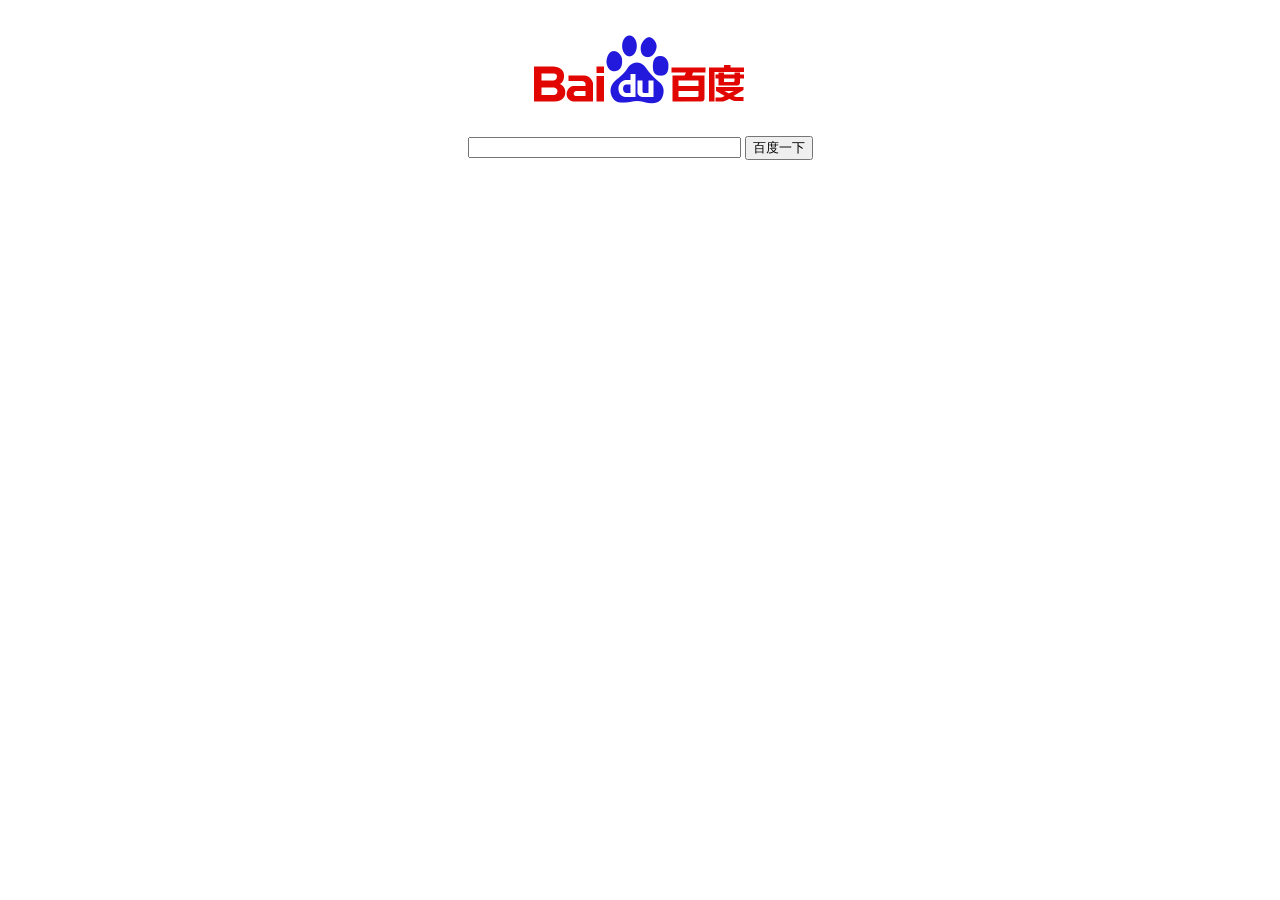
<file: webapps/myweb/index.html>
<!DOCTYPE html>
<html>
<head>
    <meta charset="utf-8">
    <title>我的首页</title>
</head>
<body>
<center>
    <!--
        页面中经常会加载其他的资源,而加载的资源要指定对应的路径
        这里的路径可以使用相对路径"./",而这里的当前目录是被浏览器理解的,认为是当前页面所在的目录
        比如,我们请求当前页面输入的路径:http://localhost:8088/myweb/index.html
        那么浏览器认为当前目录是:http://localhost:8088/myweb/
        因此下面图片指定的"./logo.png"实际路径为:http://localhost:8088/myweb/logo.png
     -->
    <img src="./logo.png" /><br>
    <input type="text" size="32" />
    <input type="button" value="百度一下" />
</center>
</body>
</html>
</file>
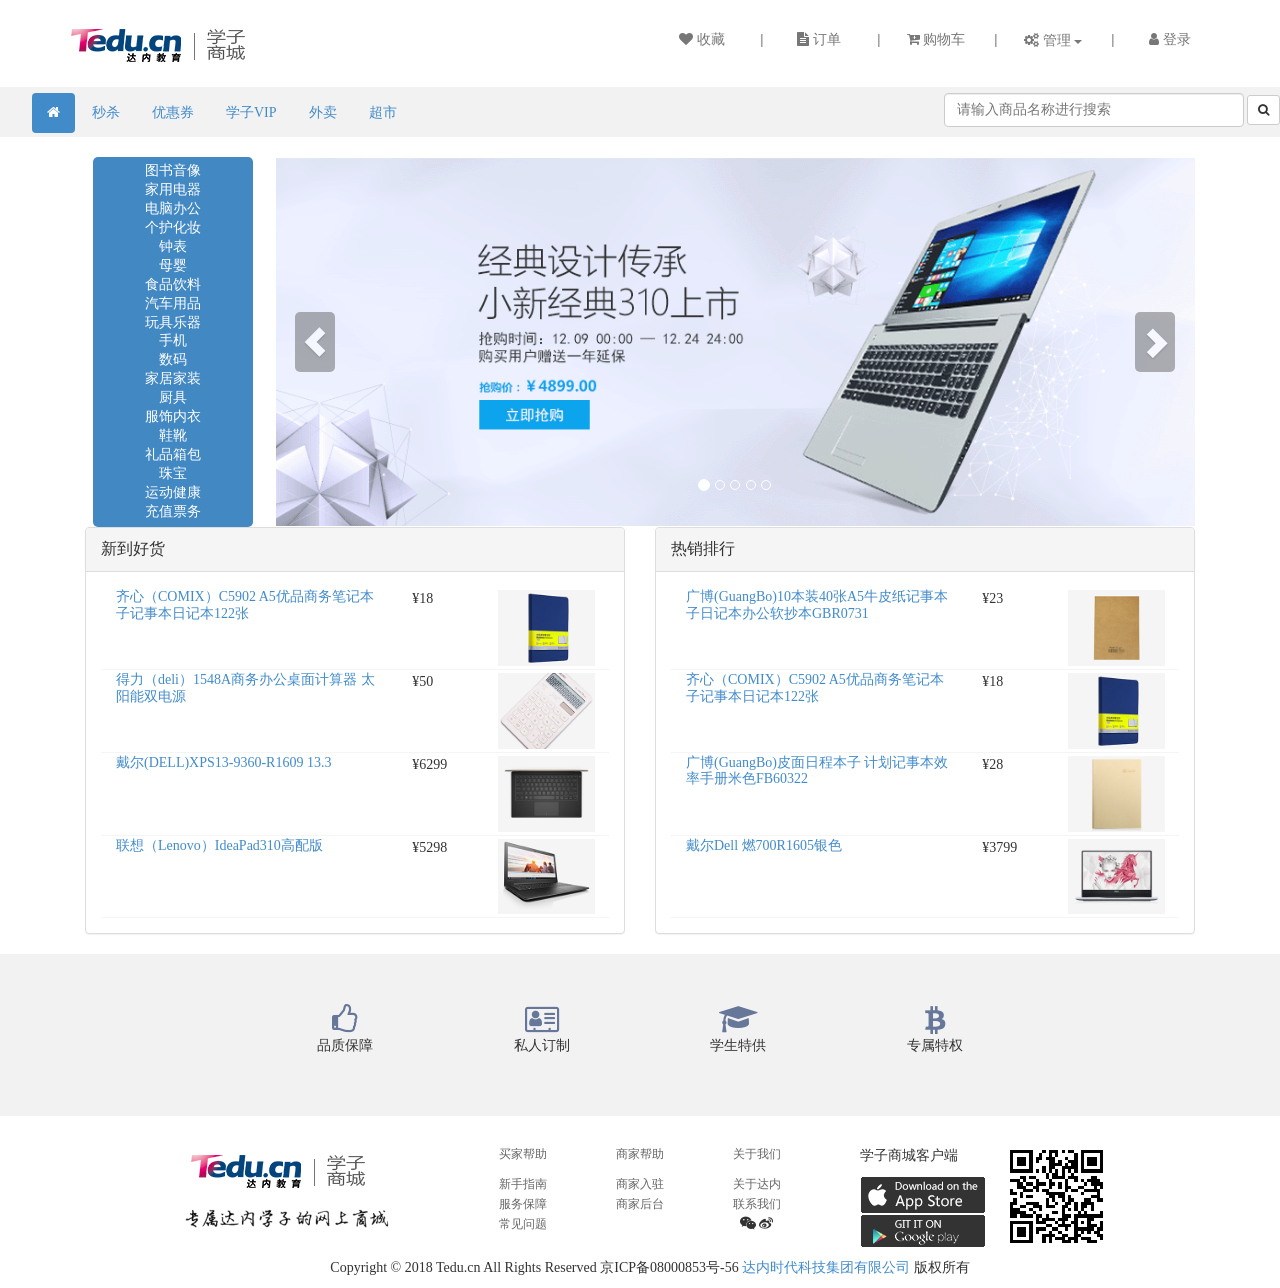
<file: webapps/cecilia/web/index.html>
<!DOCTYPE html>
<html>

	<head>
		<meta charset="UTF-8">
		<!--edge浏览器H5兼容设置-->
		<meta http-equiv="X-UA-Compatible" content="IE=edge">
		<!--360浏览器H5兼容设置-->
		<meta name="renderer" content="webkit" />
		<title>学子商城</title>
		<meta name="viewport" content="width=device-width, initial-scale=1">
		<!--导入核心文件-->
		<script src="../bootstrap3/js/holder.js"></script>
		<link href="../bootstrap3/css/bootstrap.css" rel="stylesheet" type="text/css">
		<script src="../bootstrap3/jquery-1.8.3.min.js"></script>
		<script src="../bootstrap3/js/bootstrap.js"></script>
		<!-- 字体图标 -->
		<link rel="stylesheet" href="../bootstrap3/font-awesome-4.7.0/css/font-awesome.css" />
		<link rel="stylesheet" type="text/css" href="../css/layout.css" />
		<link rel="stylesheet" type="text/css" href="../css/webindex.css" />
		<link rel="stylesheet" type="text/css" href="../css/footer.css" />
		<link rel="stylesheet" type="text/css" href="../css/top.css" />
		<script src="../js/menu.js" type="text/javascript" charset="utf-8"></script>
	</head>

	<body>
		<!--头部-->
		<header class="header">
			<!--学子商城logo-->
			<div class="row">
				<div class="col-md-3">
					<a href="index.html">
						<img src="../images/index/stumalllogo.png" />
					</a>
				</div>
				<!--快捷选项-->
				<div class="col-md-9 top-item">
					<ul class="list-inline pull-right">
						<li><a href="favorites.html"><span class="fa fa-heart"></span>&nbsp;收藏</a></li>
						<li class="li-split">|</li>
						<li><a href="orders.html"><span class="fa fa-file-text"></span>&nbsp;订单</a></li>
						<li class="li-split">|</li>
						<li><a href="cart.html"><span class="fa fa-cart-plus"></span>&nbsp;购物车</a></li>
						<li class="li-split">|</li>
						<li>
							<!--下列列表按钮 ：管理-->
							<div class="btn-group">
								<button type="button" class="btn btn-link dropdown-toggle" data-toggle="dropdown">
									<span id="top-dropdown-btn"><span class="fa fa-gears"></span>&nbsp;管理 <span class="caret"></span></span>
								</button>
								<ul class="dropdown-menu top-dropdown-ul" role="menu">
									<li><a href="password.html">修改密码</a></li>
									<li><a href="userdata.html">个人资料</a></li>
									<li><a href="upload.html">上传头像</a></li>
									<li><a href="address.html">收货管理	</a></li>
								</ul>
							</div>
						</li>
						<li class="li-split">|</li>
						<li><a href="login.html"><span class="fa fa-user"></span>&nbsp;登录</a></li>
					</ul>
				</div>
			</div>
		</header>
		<!--导航 -->
		<!--分割导航和顶部-->
		<div class="row top-nav">
			<div class="col-md-6">
				<ul class="nav nav-pills">
					<li>
						<a href="#"></a>
					</li>
					<li class="active"><a href="index.html"><span class="fa fa-home"></span></a></li>
					<li><a href="#">秒杀</a></li>
					<li><a href="#">优惠券</a></li>
					<li><a href="#">学子VIP</a></li>
					<li><a href="#">外卖</a></li>
					<li><a href="#">超市</a></li>
				</ul>
			</div>
			<div class="col-md-6">
				<form action="search.html" class="form-inline pull-right" role="form">
					<div class="form-group">
						<input type="text" class="form-control" id="search" name="search" placeholder="请输入商品名称进行搜索">
					</div>
					<button type="submit" class="btn btn-default btn-sm"><span class="fa fa-search"></span></button>
				</form>
			</div>
		</div>
		<!--头部结束-->
		<!--导航结束-->
		<div class="container">
			<div class="col-md-2" id="indexMenu">
				<ul class="index-menu">
				</ul>
				<div id="showIndex">
					<ul class="second-menu">
						<li class="second-menu-li">####</li>
					</ul>
				</div>
				<div id="showSecond">
					<ul class="third-menu">
					</ul>
				</div>
			</div>
			<div class="col-md-10">
				<div id="myCarousel" class="carousel slide">
					<!-- 轮播（Carousel）指标 -->
					<ol class="carousel-indicators">
						<li data-target="#myCarousel" data-slide-to="0" class="active"></li>
						<li data-target="#myCarousel" data-slide-to="1"></li>
						<li data-target="#myCarousel" data-slide-to="2"></li>
						<li data-target="#myCarousel" data-slide-to="3"></li>
						<li data-target="#myCarousel" data-slide-to="4"></li>
					</ol>
					<!-- 轮播（Carousel）项目 -->
					<div class="carousel-inner" align="center">
						<div class="item active">
							<img src="../images/index/index_banner1.png">
						</div>
						<div class="item">
							<img src="../images/index/index_banner2.png">
						</div>
						<div class="item">
							<img src="../images/index/index_banner3.png">
						</div>
						<div class="item">
							<img src="../images/index/index_banner4.png">
						</div>
						<div class="item">
							<img src="../images/index/index_banner5.png">
						</div>
					</div>
					<!-- 轮播（Carousel）导航 -->
					<a class="left carousel-control" href="#myCarousel" role="button" data-slide="prev">
						<span class="glyphicon glyphicon-chevron-left" aria-hidden="true"></span>
						<span class="sr-only">Previous</span>
					</a>
					<a class="right carousel-control" href="#myCarousel" role="button" data-slide="next">
						<span class="glyphicon glyphicon-chevron-right" aria-hidden="true"></span>
						<span class="sr-only">Next</span>
					</a>
				</div>
			</div>
			<!--推荐栏目-->
			<div class="col-md-6">
				<div class="panel panel-default">
					<div class="panel-heading">
						<p class="panel-title">新到好货</p>
					</div>
					<div class="panel-body panel-item">
						<div class="col-md-12">
							<div class="col-md-7 text-row-2"><a href="product.html">齐心（COMIX）C5902 A5优品商务笔记本子记事本日记本122张</a></div>
							<div class="col-md-2">¥18</div>
							<div class="col-md-3"><img src="../images/portal/02COMIXC5902A5122blue/collect.png" class="img-responsive" /></div>
						</div>
						<div class="col-md-12">
							<div class="col-md-7  text-row-2"><a href="product.html">得力（deli）1548A商务办公桌面计算器 太阳能双电源</a></div>
							<div class="col-md-2">¥50</div>
							<div class="col-md-3"><img src="../images/portal/002calculator1548A/collect.png" class="img-responsive" /></div>
						</div>
						<div class="col-md-12">
							<div class="col-md-7 text-row-2"><a href="product.html">戴尔(DELL)XPS13-9360-R1609 13.3</a></div>
							<div class="col-md-2">¥6299</div>
							<div class="col-md-3"><img src="../images/portal/12(DELL)XPS13gold/collect.png" class="img-responsive" /></div>
						</div>
						<div class="col-md-12">
							<div class="col-md-7 text-row-2"><a href="product.html">联想（Lenovo）IdeaPad310高配版</a></div>
							<div class="col-md-2">¥5298</div>
							<div class="col-md-3"><img src="../images/portal/13LenovoIdeaPad310_black/collect.png" class="img-responsive" /></div>
						</div>
					</div>
				</div>
			</div>
			<div class="col-md-6">
				<div class="panel panel-default">
					<div class="panel-heading">
						<p class="panel-title">热销排行</p>
					</div>
					<div class="panel-body panel-item">
						<div class="col-md-12">
							<div class="col-md-7 text-row-2"><a href="product.html">广博(GuangBo)10本装40张A5牛皮纸记事本子日记本办公软抄本GBR0731</a></div>
							<div class="col-md-2">¥23</div>
							<div class="col-md-3"><img src="../images/portal/00GuangBo1040A5GBR0731/collect.png" class="img-responsive" /></div>
						</div>
						<div class="col-md-12">
							<div class="col-md-7 text-row-2"><a href="product.html">齐心（COMIX）C5902 A5优品商务笔记本子记事本日记本122张</a></div>
							<div class="col-md-2">¥18</div>
							<div class="col-md-3"><img src="../images/portal/02COMIXC5902A5122blue/collect.png" class="img-responsive" /></div>
						</div>
						<div class="col-md-12">
							<div class="col-md-7 text-row-2"><a href="product.html">广博(GuangBo)皮面日程本子 计划记事本效率手册米色FB60322</a></div>
							<div class="col-md-2">¥28</div>
							<div class="col-md-3"><img src="../images/portal/001GuangBo)FB60322/collect.png" class="img-responsive" /></div>
						</div>
						<div class="col-md-12">
							<div class="col-md-7 text-row-2"><a href="product.html">戴尔Dell 燃700R1605银色</a></div>
							<div class="col-md-2">¥3799</div>
							<div class="col-md-3"><img src="../images/portal/11DELLran7000R1605Ssilvery/collect.png" class="img-responsive" /></div>
						</div>
					</div>
				</div>
			</div>
		</div>
		<!--页脚开始-->
		<footer class="footer">
			<!-- 品质保障，私人定制等-->
			<div class="text-center rights container">
				<div class="col-md-offset-2 col-md-2">
					<span class="fa fa-thumbs-o-up"></span>
					<p>品质保障</p>
				</div>
				<div class="col-md-2">
					<span class="fa fa-address-card-o"></span>
					<p>私人订制</p>
				</div>
				<div class="col-md-2">
					<span class="fa fa-graduation-cap"></span>
					<p>学生特供</p>
				</div>
				<div class="col-md-2">
					<span class="fa fa-bitcoin"></span>
					<p>专属特权</p>
				</div>
			</div>
			<!--联系我们、下载客户端等-->
			<div class="container beforeBottom">
				<div class="col-md-offset-1 col-md-3">
					<div><img src="../images/index/stumalllogo.png" alt="" class="footLogo" /></div>
					<div><img src="../images/index/footerFont.png" alt="" /></div>
				</div>
				<div class="col-md-4 callus text-center">
					<div class="col-md-4">
						<ul>
							<li>
								<a href="#">
									<p>买家帮助</p>
								</a>
							</li>
							<li><a href="#">新手指南</a></li>
							<li><a href="#">服务保障</a></li>
							<li><a href="#">常见问题</a></li>
						</ul>
					</div>
					<div class="col-md-4">
						<ul>
							<li>
								<a href="#">
									<p>商家帮助</p>
								</a>
							</li>
							<li><a href="#">商家入驻</a></li>
							<li><a href="#">商家后台</a></li>
						</ul>
					</div>
					<div class="col-md-4">
						<ul>
							<li>
								<a href="#">
									<p>关于我们</p>
								</a>
							</li>
							<li><a href="#">关于达内</a></li>
							<li><a href="#">联系我们</a></li>
							<li>
								<span class="fa fa-wechat"></span>
								<span class="fa fa-weibo"></span>
							</li>
						</ul>
					</div>
				</div>
				<div class="col-md-4">
					<div class="col-md-5">
						<p>学子商城客户端</p>
						<img src="../images/index/ios.png" class="lf">
						<img src="../images/index/android.png" alt="" class="lf" />
					</div>
					<div class="col-md-6">
						<img src="../images/index/erweima.png">
					</div>
				</div>
			</div>
			<!-- 页面底部-备案号 #footer -->
			<div class="col-md-12 text-center bottom">
				Copyright © 2018 Tedu.cn All Rights Reserved 京ICP备08000853号-56 <a target="_blank" href="http://www.tedu.cn/">达内时代科技集团有限公司</a> 版权所有
			</div>

		</footer>
		<!--页脚结束-->
	</body>

</html>
</file>
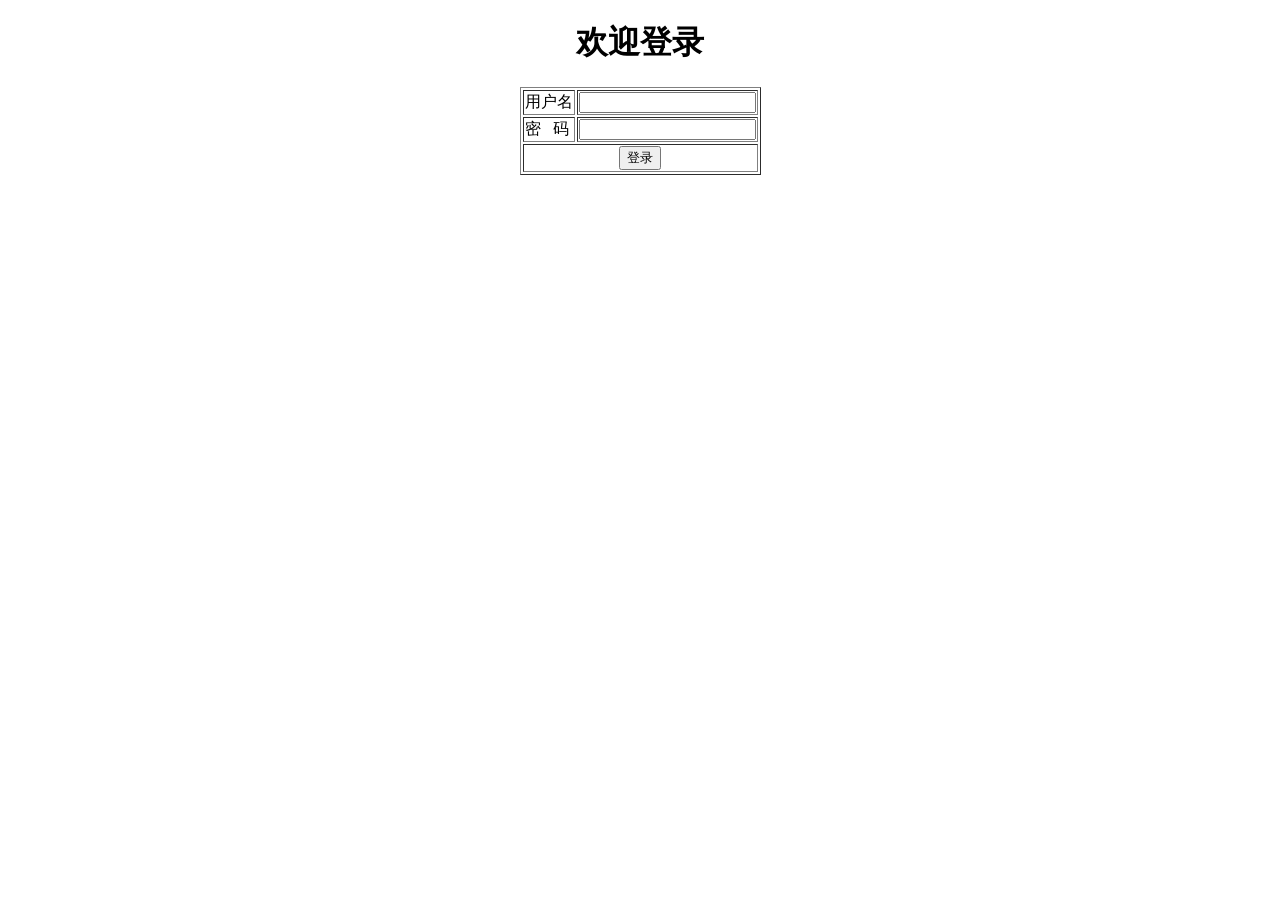
<file: webapps/myweb/login.html>
<!DOCTYPE html>
<html lang="en">
<head>
    <meta charset="UTF-8">
    <title>登录</title>
</head>
<body>
    <center>
        <h1>欢迎登录</h1>
        <form method="get" action="./login">
            <table border="1">
                <tr>
                    <td>用户名</td>
                    <td><input name="username" type="text"></td>
                </tr>
                <tr>
                    <td>密&nbsp;&nbsp;&nbsp;码</td>
                    <td><input name="password" type="password"></td>
                </tr>
                <tr>
                    <td align="center" colspan="2"><input type="submit" value="登录"></td>
                </tr>
            </table>
        </form>
    </center>
</body>
</html>
</file>
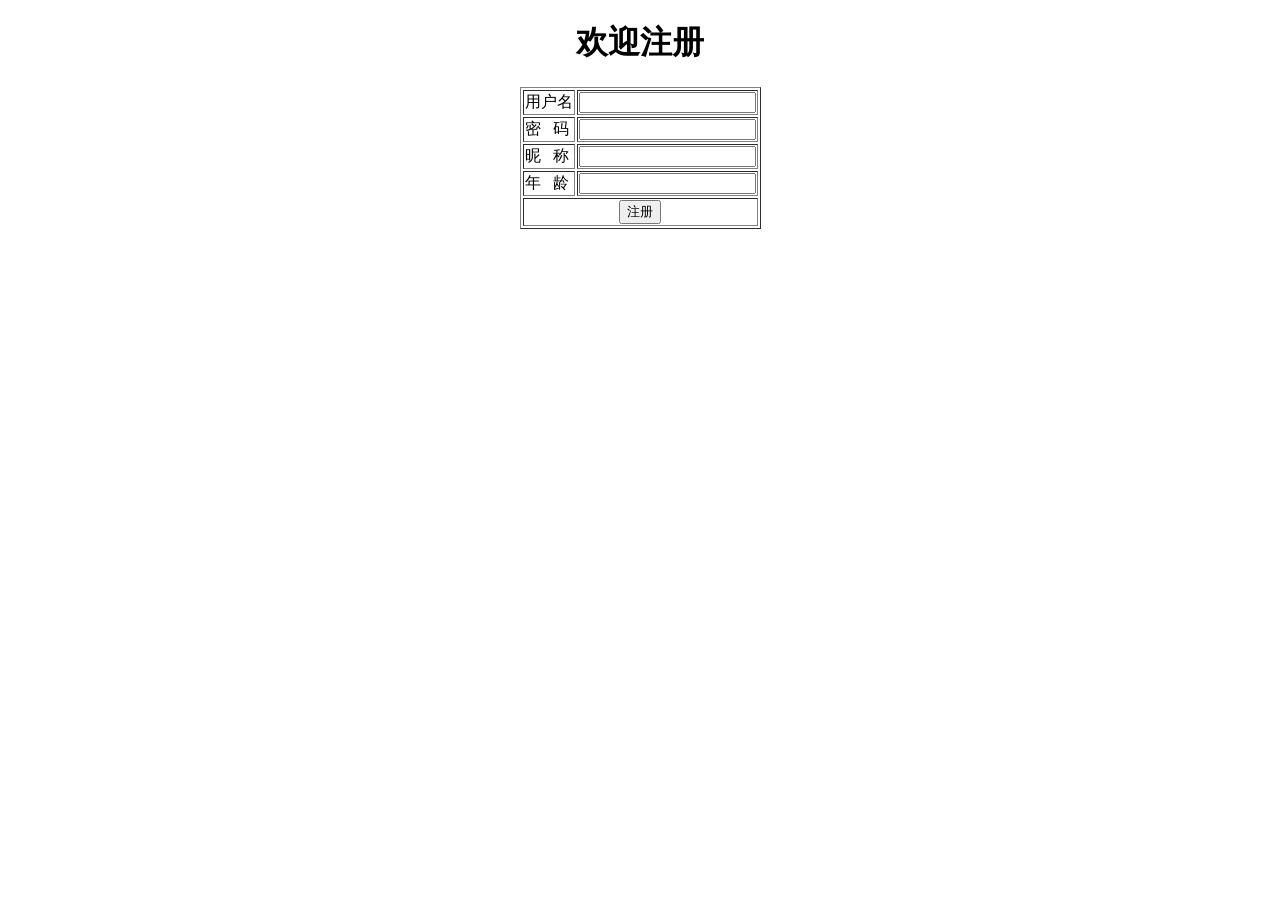
<file: webapps/myweb/reg.html>
<!DOCTYPE html>
<html lang="en">
<head>
    <meta charset="UTF-8">
    <title>用户注册</title>
</head>
<body>
<center>
    <h1>欢迎注册</h1>
    <!--
        form标签:称为表单,用来讲用户在页面上输入的信息提交给服务端,注:只有被form标签包含的输入框与输入的内容才会被提交
        for标签有两个属性:
            action:用户指定表单提交的路径,这个路径需要服务端配合,根据请求完成后续业务处理
            method:用于指定表单提交的方式,常用的有两种:GET、POST,默认是GET请求
    -->
    <form method="get" action="./reg">
        <table border="1">
            <tr>
                <td>用户名</td>
                <td><input name="username" type="text"></td>
            </tr>
            <tr>
                <td>密&nbsp;&nbsp;&nbsp;码</td>
                <td><input name="password" type="password"></td>
            </tr>
            <tr>
                <td>昵&nbsp;&nbsp;&nbsp;称</td>
                <td><input name="nick" type="text"></td>
            </tr>
            <tr>
                <td>年&nbsp;&nbsp;&nbsp;龄</td>
                <td><input name="age" type="text"></td>
            </tr>
            <tr>
                <td align="center" colspan="2"><input type="submit" value="注册"></td>
            </tr>
        </table>
    </form>
</center>
</body>
</html>
</file>
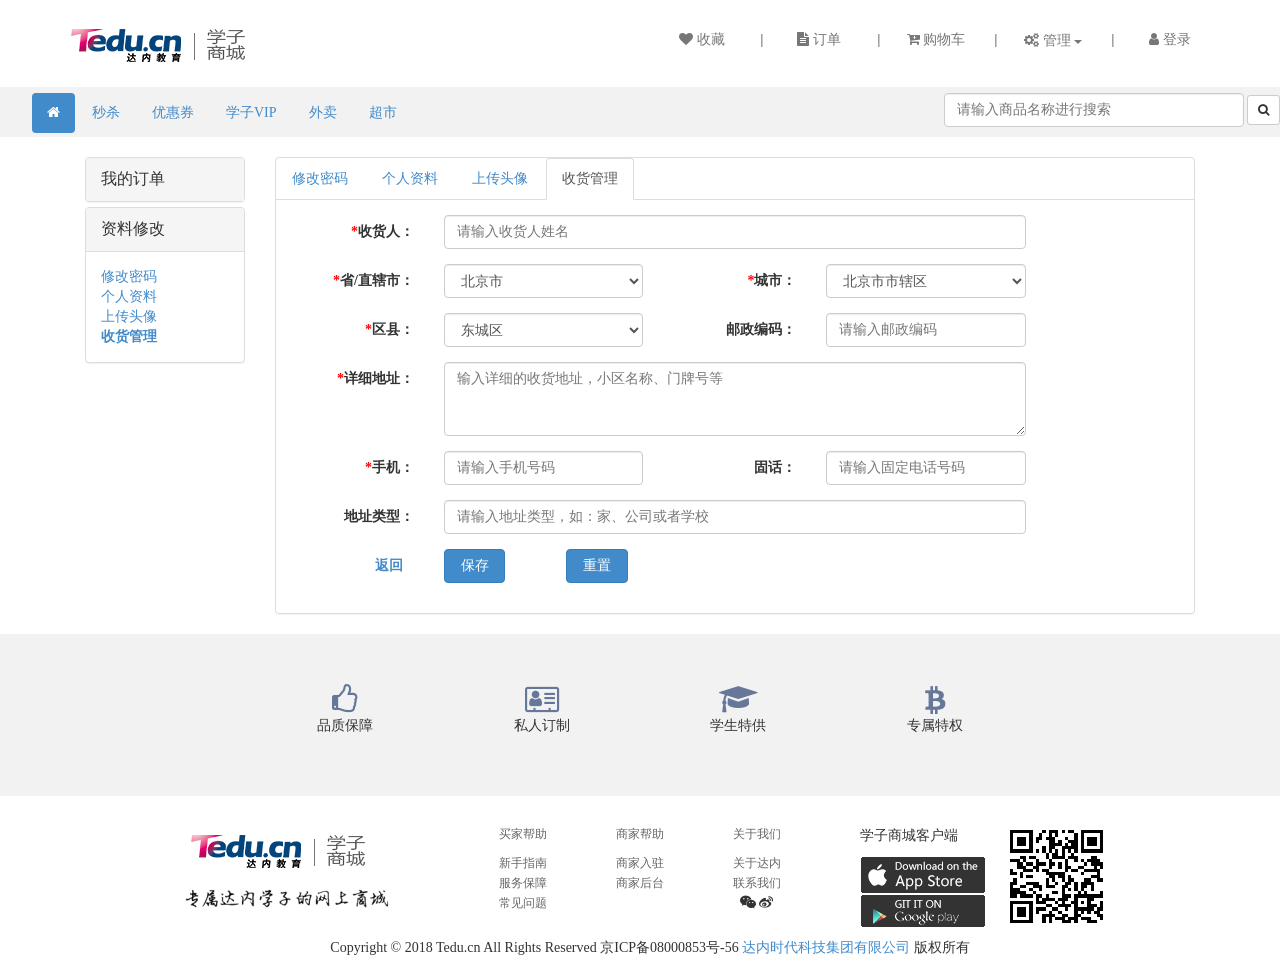
<file: webapps/cecilia/web/addAddress.html>
<!DOCTYPE html>
<html>

	<head>
		<meta charset="UTF-8">
		<!--edge浏览器H5兼容设置-->
		<meta http-equiv="X-UA-Compatible" content="IE=edge">
		<!--360浏览器H5兼容设置-->
		<meta name="renderer" content="webkit" />
		<title>学子商城</title>
		<meta name="viewport" content="width=device-width, initial-scale=1">
		<!--导入核心文件-->
		<script src="../bootstrap3/js/holder.js"></script>
		<link href="../bootstrap3/css/bootstrap.css" rel="stylesheet" type="text/css">
		<script src="../bootstrap3/jquery-1.9.1.min.js"></script>
		<script src="../bootstrap3/js/bootstrap.js"></script>
		<!-- 字体图标 -->
		<link rel="stylesheet" href="../bootstrap3/font-awesome-4.7.0/css/font-awesome.css" />
		<link rel="stylesheet" type="text/css" href="../css/layout.css" />
		<link rel="stylesheet" type="text/css" href="../css/top.css" />
		<link rel="stylesheet" type="text/css" href="../css/footer.css" />
		<script type="text/javascript" src="../js/distpicker.data.js"></script>
		<script type="text/javascript" src="../js/distpicker.js"></script>
		</script>
	</head>

	<body>
		<!--头部-->
		<header class="header">
			<!--学子商城logo-->
			<div class="row">
				<div class="col-md-3">
					<a href="index.html">
						<img src="../images/index/stumalllogo.png" />
					</a>
				</div>
				<!--快捷选项-->
				<div class="col-md-9 top-item">
					<ul class="list-inline pull-right">
						<li><a href="favorites.html"><span class="fa fa-heart"></span>&nbsp;收藏</a></li>
						<li class="li-split">|</li>
						<li><a href="orders.html"><span class="fa fa-file-text"></span>&nbsp;订单</a></li>
						<li class="li-split">|</li>
						<li><a href="cart.html"><span class="fa fa-cart-plus"></span>&nbsp;购物车</a></li>
						<li class="li-split">|</li>
						<li>
							<!--下列列表按钮 ：管理-->
							<div class="btn-group">
								<button type="button" class="btn btn-link dropdown-toggle" data-toggle="dropdown">
									<span id="top-dropdown-btn"><span class="fa fa-gears"></span>&nbsp;管理 <span class="caret"></span></span>
								</button>
								<ul class="dropdown-menu top-dropdown-ul" role="menu">
									<li><a href="password.html">修改密码</a></li>
									<li><a href="userdata.html">个人资料</a></li>
									<li><a href="upload.html">上传头像</a></li>
									<li><a href="address.html">收货管理	</a></li>
								</ul>
							</div>
						</li>
						<li class="li-split">|</li>
						<li><a href="login.html"><span class="fa fa-user"></span>&nbsp;登录</a></li>
					</ul>
				</div>
			</div>
		</header>
		<!--导航 -->
		<!--分割导航和顶部-->
		<div class="row top-nav">
			<div class="col-md-6">
				<ul class="nav nav-pills">
					<li>
						<a href="#"></a>
					</li>
					<li class="active"><a href="index.html"><span class="fa fa-home"></span></a></li>
					<li><a href="#">秒杀</a></li>
					<li><a href="#">优惠券</a></li>
					<li><a href="#">学子VIP</a></li>
					<li><a href="#">外卖</a></li>
					<li><a href="#">超市</a></li>
				</ul>
			</div>
			<div class="col-md-6">
				<form action="search.html" class="form-inline pull-right" role="form">
					<div class="form-group">
						<input type="text" class="form-control" id="search" name="search" placeholder="请输入商品名称进行搜索">
					</div>
					<button type="submit" class="btn btn-default btn-sm"><span class="fa fa-search"></span></button>
				</form>
			</div>
		</div>
		<!--头部结束-->
		<!--导航结束-->
		<div class="container">
			<div class="col-md-2">
				<!--左侧导航开始-->
				<div class="panel-group" id="accordion">
					<div class="panel panel-default">
						<div class="panel-heading">
							<!--主选项：我的订单-->
							<p class="panel-title">
								<a data-toggle="collapse" data-parent="#accordion" href="#collapseOne">我的订单</a>
							</p>
						</div>
						<div id="collapseOne" class="panel-collapse collapse">
							<div class="panel-body">
								<div><a href="orders.html">全部订单</a></div>
								<div><a href="orders.html">待付款</a></div>
								<div><a href="orders.html">待收货</a></div>
								<div><a href="orders.html">待评价</a></div>
								<div><a href="orders.html">退货退款</a></div>
							</div>
						</div>
					</div>
					<div class="panel panel-default">
						<div class="panel-heading">
							<!--主选项：资料修改-->
							<p class="panel-title">
								<a data-toggle="collapse" data-parent="#accordion" href="#collapseTwo">资料修改</a>
							</p>
						</div>
						<div id="collapseTwo" class="panel-collapse collapse in">
							<div class="panel-body">
								<div><a href="password.html">修改密码</a></div>
								<div><a href="userdata.html">个人资料</a></div>
								<div><a href="upload.html">上传头像</a></div>
								<div><a href="address.html"><b>收货管理</b></a></div>
							</div>
						</div>
					</div>
				</div>
				<!--左侧导航结束-->
			</div>
			<div class="col-md-10">
				<div class="panel panel-default">
					<ul class="nav nav-tabs">
						<li><a href="password.html">修改密码</a></li>
						<li><a href="userdata.html">个人资料</a></li>
						<li><a href="upload.html">上传头像</a></li>
						<li class="active"><a href="#">收货管理</a></li>
					</ul>
					<div class="panel-body">
						<!--新增收货地址表单开始-->
						<form class="form-horizontal" role="form">
							<div class="form-group">
								<label class="col-md-2 control-label"><span class="txtred">*</span>收货人：</label>
								<div class="col-md-8">
									<input type="text" class="form-control" placeholder="请输入收货人姓名">
								</div>
							</div>
							<div class="address_content" data-toggle="distpicker">
								<div class="form-group">
									<label class="col-md-2 control-label"><span class="txtred">*</span>省/直辖市：</label>
									<div class="col-md-3">
										<select class="form-control" data-province="---- 选择省 ----" id="receiverState"></select>
									</div>
									<label class="col-md-2 control-label"><span class="txtred">*</span>城市：</label>
									<div class="col-md-3">
										<select class="form-control" data-city="---- 选择市 ----" id="receiverCity"></select>
									</div>
								</div>
								<div class="form-group ">
									<label class="col-md-2 control-label"><span class="txtred">*</span>区县：</label>
									<div class="col-md-3">
										<select class="form-control" data-district="---- 选择区 ----" id="receiverDistrict"></select>
									</div>
									<label class="col-md-2 control-label">邮政编码：</label>
									<div class="col-md-3">
										<input type="text" class="form-control" placeholder="请输入邮政编码">
									</div>
								</div>
							</div>
							<div class="form-group">
								<label class="col-md-2 control-label"><span class="txtred">*</span>详细地址：</label>
								<div class="col-md-8">
									<textarea class="form-control" rows="3" placeholder="输入详细的收货地址，小区名称、门牌号等"></textarea>
								</div>
							</div>
							<div class="form-group">
								<label class="col-md-2 control-label"><span class="txtred">*</span>手机：</label>
								<div class="col-md-3">
									<input type="text" class="form-control" placeholder="请输入手机号码">
								</div>
								<label class="col-md-2 control-label">固话：</label>
								<div class="col-md-3">
									<input type="text" class="form-control" placeholder="请输入固定电话号码">
								</div>
							</div>
							<div class="form-group">
								<label class="col-md-2 control-label">地址类型：</label>
								<div class="col-md-8">
									<input type="text" class="form-control" placeholder="请输入地址类型，如：家、公司或者学校">
								</div>
							</div>
							<div class="form-group">
								<label class="col-md-2 control-label"><a href="address.html">返回</a>&nbsp;&nbsp;&nbsp;</label>
								<div class="col-sm-10">
									<input type="button" class="col-md-1 btn btn-primary" value="保存" />
									<input type="reset" class="col-md-offset-1 col-md-1 btn btn-primary" value="重置" />
								</div>
							</div>
						</form>
					</div>
				</div>
			</div>
		</div>
		<!--页脚开始-->
		<div class="clearfix"></div>
		<footer class="footer">
			<!-- 品质保障，私人定制等-->
			<div class="text-center rights container">
				<div class="col-md-offset-2 col-md-2">
					<span class="fa fa-thumbs-o-up"></span>
					<p>品质保障</p>
				</div>
				<div class="col-md-2">
					<span class="fa fa-address-card-o"></span>
					<p>私人订制</p>
				</div>
				<div class="col-md-2">
					<span class="fa fa-graduation-cap"></span>
					<p>学生特供</p>
				</div>
				<div class="col-md-2">
					<span class="fa fa-bitcoin"></span>
					<p>专属特权</p>
				</div>
			</div>
			<!--联系我们、下载客户端等-->
			<div class="container beforeBottom">
				<div class="col-md-offset-1 col-md-3">
					<div><img src="../images/index/stumalllogo.png" alt="" class="footLogo" /></div>
					<div><img src="../images/index/footerFont.png" alt="" /></div>
				</div>
				<div class="col-md-4 callus text-center">
					<div class="col-md-4">
						<ul>
							<li>
								<a href="#">
									<p>买家帮助</p>
								</a>
							</li>
							<li><a href="#">新手指南</a></li>
							<li><a href="#">服务保障</a></li>
							<li><a href="#">常见问题</a></li>
						</ul>
					</div>
					<div class="col-md-4">
						<ul>
							<li>
								<a href="#">
									<p>商家帮助</p>
								</a>
							</li>
							<li><a href="#">商家入驻</a></li>
							<li><a href="#">商家后台</a></li>
						</ul>
					</div>
					<div class="col-md-4">
						<ul>
							<li>
								<a href="#">
									<p>关于我们</p>
								</a>
							</li>
							<li><a href="#">关于达内</a></li>
							<li><a href="#">联系我们</a></li>
							<li>
								<span class="fa fa-wechat"></span>
								<span class="fa fa-weibo"></span>
							</li>
						</ul>
					</div>
				</div>
				<div class="col-md-4">
					<div class="col-md-5">
						<p>学子商城客户端</p>
						<img src="../images/index/ios.png" class="lf">
						<img src="../images/index/android.png" alt="" class="lf" />
					</div>
					<div class="col-md-6">
						<img src="../images/index/erweima.png">
					</div>
				</div>
			</div>
			<!-- 页面底部-备案号 #footer -->
			<div class="col-md-12 text-center bottom">
				Copyright © 2018 Tedu.cn All Rights Reserved 京ICP备08000853号-56 <a target="_blank" href="http://www.tedu.cn/">达内时代科技集团有限公司</a> 版权所有
			</div>
		</footer>
		<!--页脚结束-->
	</body>

</html>
</file>
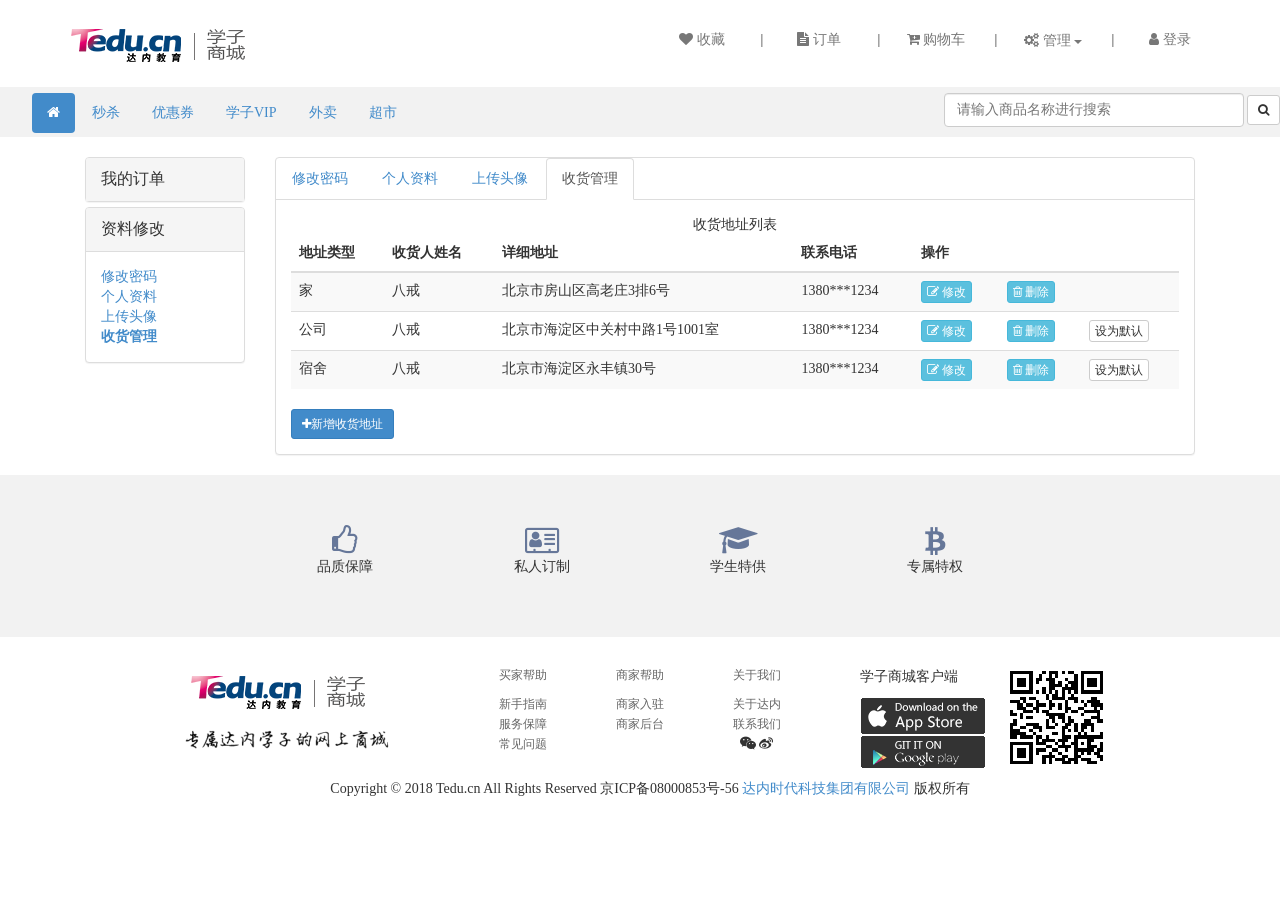
<file: webapps/cecilia/web/address.html>
<!DOCTYPE html>
<html>

	<head>
		<meta charset="UTF-8">
		<!--edge浏览器H5兼容设置-->
		<meta http-equiv="X-UA-Compatible" content="IE=edge">
		<!--360浏览器H5兼容设置-->
		<meta name="renderer" content="webkit" />
		<title>学子商城</title>
		<meta name="viewport" content="width=device-width, initial-scale=1">
		<!--导入核心文件-->
		<script src="../bootstrap3/js/holder.js"></script>
		<link href="../bootstrap3/css/bootstrap.css" rel="stylesheet" type="text/css">
		<script src="../bootstrap3/jquery-1.9.1.min.js"></script>
		<script src="../bootstrap3/js/bootstrap.js"></script>
		<!-- 字体图标 -->
		<link rel="stylesheet" href="../bootstrap3/font-awesome-4.7.0/css/font-awesome.css" />
		<link rel="stylesheet" type="text/css" href="../css/layout.css" />
		<link rel="stylesheet" type="text/css" href="../css/top.css" />
		<link rel="stylesheet" type="text/css" href="../css/footer.css" />
		<script src="../js/adddel.js" type="text/javascript" charset="utf-8"></script>
	</head>

	<body>
		<!--头部-->
		<header class="header">
			<!--学子商城logo-->
			<div class="row">
				<div class="col-md-3">
					<a href="index.html">
						<img src="../images/index/stumalllogo.png" />
					</a>
				</div>
				<!--快捷选项-->
				<div class="col-md-9 top-item">
					<ul class="list-inline pull-right">
						<li><a href="favorites.html"><span class="fa fa-heart"></span>&nbsp;收藏</a></li>
						<li class="li-split">|</li>
						<li><a href="orders.html"><span class="fa fa-file-text"></span>&nbsp;订单</a></li>
						<li class="li-split">|</li>
						<li><a href="cart.html"><span class="fa fa-cart-plus"></span>&nbsp;购物车</a></li>
						<li class="li-split">|</li>
						<li>
							<!--下列列表按钮 ：管理-->
							<div class="btn-group">
								<button type="button" class="btn btn-link dropdown-toggle" data-toggle="dropdown">
									<span id="top-dropdown-btn"><span class="fa fa-gears"></span>&nbsp;管理 <span class="caret"></span></span>
								</button>
								<ul class="dropdown-menu top-dropdown-ul" role="menu">
									<li><a href="password.html">修改密码</a></li>
									<li><a href="userdata.html">个人资料</a></li>
									<li><a href="upload.html">上传头像</a></li>
									<li><a href="address.html">收货管理	</a></li>
								</ul>
							</div>
						</li>
						<li class="li-split">|</li>
						<li><a href="login.html"><span class="fa fa-user"></span>&nbsp;登录</a></li>
					</ul>
				</div>
			</div>
		</header>
		<!--导航 -->
		<!--分割导航和顶部-->
		<div class="row top-nav">
			<div class="col-md-6">
				<ul class="nav nav-pills">
					<li>
						<a href="#"></a>
					</li>
					<li class="active"><a href="index.html"><span class="fa fa-home"></span></a></li>
					<li><a href="#">秒杀</a></li>
					<li><a href="#">优惠券</a></li>
					<li><a href="#">学子VIP</a></li>
					<li><a href="#">外卖</a></li>
					<li><a href="#">超市</a></li>
				</ul>
			</div>
			<div class="col-md-6">
				<form action="search.html" class="form-inline pull-right" role="form">
					<div class="form-group">
						<input type="text" class="form-control" id="search" name="search" placeholder="请输入商品名称进行搜索">
					</div>
					<button type="submit" class="btn btn-default btn-sm"><span class="fa fa-search"></span></button>
				</form>
			</div>
		</div>
		<!--头部结束-->
		<!--导航结束-->
		<div class="container">
			<div class="col-md-2">
				<!--左侧导航开始-->
				<div class="panel-group" id="accordion">
					<div class="panel panel-default">
						<div class="panel-heading">
							<!--主选项：我的订单-->
							<p class="panel-title">
								<a data-toggle="collapse" data-parent="#accordion" href="#collapseOne">我的订单</a>
							</p>
						</div>
						<div id="collapseOne" class="panel-collapse collapse">
							<div class="panel-body">
								<div><a href="orders.html">全部订单</a></div>
								<div><a href="orders.html">待付款</a></div>
								<div><a href="orders.html">待收货</a></div>
								<div><a href="orders.html">待评价</a></div>
								<div><a href="orders.html">退货退款</a></div>
							</div>
						</div>
					</div>
					<div class="panel panel-default">
						<div class="panel-heading">
							<!--主选项：资料修改-->
							<p class="panel-title">
								<a data-toggle="collapse" data-parent="#accordion" href="#collapseTwo">资料修改</a>
							</p>
						</div>
						<div id="collapseTwo" class="panel-collapse collapse in">
							<div class="panel-body">
								<div><a href="password.html">修改密码</a></div>
								<div><a href="userdata.html">个人资料</a></div>
								<div><a href="upload.html">上传头像</a></div>
								<div><a href="address.html"><b>收货管理</b></a></div>
							</div>
						</div>
					</div>
				</div>
				<!--左侧导航结束-->
			</div>
			<div class="col-md-10">
				<div class="panel panel-default">
					<ul class="nav nav-tabs">
						<li><a href="password.html">修改密码</a></li>
						<li><a href="userdata.html">个人资料</a></li>
						<li><a href="upload.html">上传头像</a></li>
						<li class="active"><a href="#">收货管理</a></li>
					</ul>
					<div class="panel-body">
						<!--地址显示-->
						<table class="table table-striped">
							<caption>收货地址列表</caption>
							<thead>
								<tr>
									<th>地址类型</th>
									<th>收货人姓名</th>
									<th>详细地址</th>
									<th>联系电话</th>
									<th colspan="3">操作</th>
								</tr>
							</thead>
							<tbody>
								<tr>
									<td>家</td>
									<td>八戒</td>
									<td>北京市房山区高老庄3排6号</td>
									<td>1380***1234</td>
									<td><a class="btn btn-xs btn-info"><span class="fa fa-edit"></span> 修改</a></td>
									<td><a class="btn btn-xs add-del btn-info"><span class="fa fa-trash-o"></span> 删除</a></td>
									<td><a class="btn btn-xs add-def btn-default">设为默认</a></td>
								</tr>
								<tr>
									<td>公司</td>
									<td>八戒</td>
									<td>北京市海淀区中关村中路1号1001室</td>
									<td>1380***1234</td>
									<td><a class="btn btn-xs btn-info"><span class="fa fa-edit"></span> 修改</a></td>
									<td><a class="btn btn-xs add-del btn-info"><span class="fa fa-trash-o"></span> 删除</a></td>
									<td><a class="btn btn-xs add-def btn-default">设为默认</a></td>
								</tr>
								<tr>
									<td>宿舍</td>
									<td>八戒</td>
									<td>北京市海淀区永丰镇30号</td>
									<td>1380***1234</td>
									<td><a class="btn btn-xs btn-info"><span class="fa fa-edit"></span> 修改</a></td>
									<td><a class="btn btn-xs add-del btn-info"><span class="fa fa-trash-o"></span> 删除</a></td>
									<td><a class="btn btn-xs add-def btn-default">设为默认</a></td>
								</tr>
							</tbody>
						</table>
						<a href="addAddress.html" class="btn btn-sm btn-primary"><span class="fa fa-plus"></span>新增收货地址</a>
					</div>
				</div>
			</div>
		</div>
		<!--页脚开始-->
		<div class="clearfix"></div>
		<footer class="footer">
			<!-- 品质保障，私人定制等-->
			<div class="text-center rights container">
				<div class="col-md-offset-2 col-md-2">
					<span class="fa fa-thumbs-o-up"></span>
					<p>品质保障</p>
				</div>
				<div class="col-md-2">
					<span class="fa fa-address-card-o"></span>
					<p>私人订制</p>
				</div>
				<div class="col-md-2">
					<span class="fa fa-graduation-cap"></span>
					<p>学生特供</p>
				</div>
				<div class="col-md-2">
					<span class="fa fa-bitcoin"></span>
					<p>专属特权</p>
				</div>
			</div>
			<!--联系我们、下载客户端等-->
			<div class="container beforeBottom">
				<div class="col-md-offset-1 col-md-3">
					<div><img src="../images/index/stumalllogo.png" alt="" class="footLogo" /></div>
					<div><img src="../images/index/footerFont.png" alt="" /></div>
				</div>
				<div class="col-md-4 callus text-center">
					<div class="col-md-4">
						<ul>
							<li>
								<a href="#">
									<p>买家帮助</p>
								</a>
							</li>
							<li><a href="#">新手指南</a></li>
							<li><a href="#">服务保障</a></li>
							<li><a href="#">常见问题</a></li>
						</ul>
					</div>
					<div class="col-md-4">
						<ul>
							<li>
								<a href="#">
									<p>商家帮助</p>
								</a>
							</li>
							<li><a href="#">商家入驻</a></li>
							<li><a href="#">商家后台</a></li>
						</ul>
					</div>
					<div class="col-md-4">
						<ul>
							<li>
								<a href="#">
									<p>关于我们</p>
								</a>
							</li>
							<li><a href="#">关于达内</a></li>
							<li><a href="#">联系我们</a></li>
							<li>
								<span class="fa fa-wechat"></span>
								<span class="fa fa-weibo"></span>
							</li>
						</ul>
					</div>
				</div>
				<div class="col-md-4">
					<div class="col-md-5">
						<p>学子商城客户端</p>
						<img src="../images/index/ios.png" class="lf">
						<img src="../images/index/android.png" alt="" class="lf" />
					</div>
					<div class="col-md-6">
						<img src="../images/index/erweima.png">
					</div>
				</div>
			</div>
			<!-- 页面底部-备案号 #footer -->
			<div class="col-md-12 text-center bottom">
				Copyright © 2018 Tedu.cn All Rights Reserved 京ICP备08000853号-56 <a target="_blank" href="http://www.tedu.cn/">达内时代科技集团有限公司</a> 版权所有
			</div>
		</footer>
		<!--页脚结束-->
	</body>

</html>
</file>
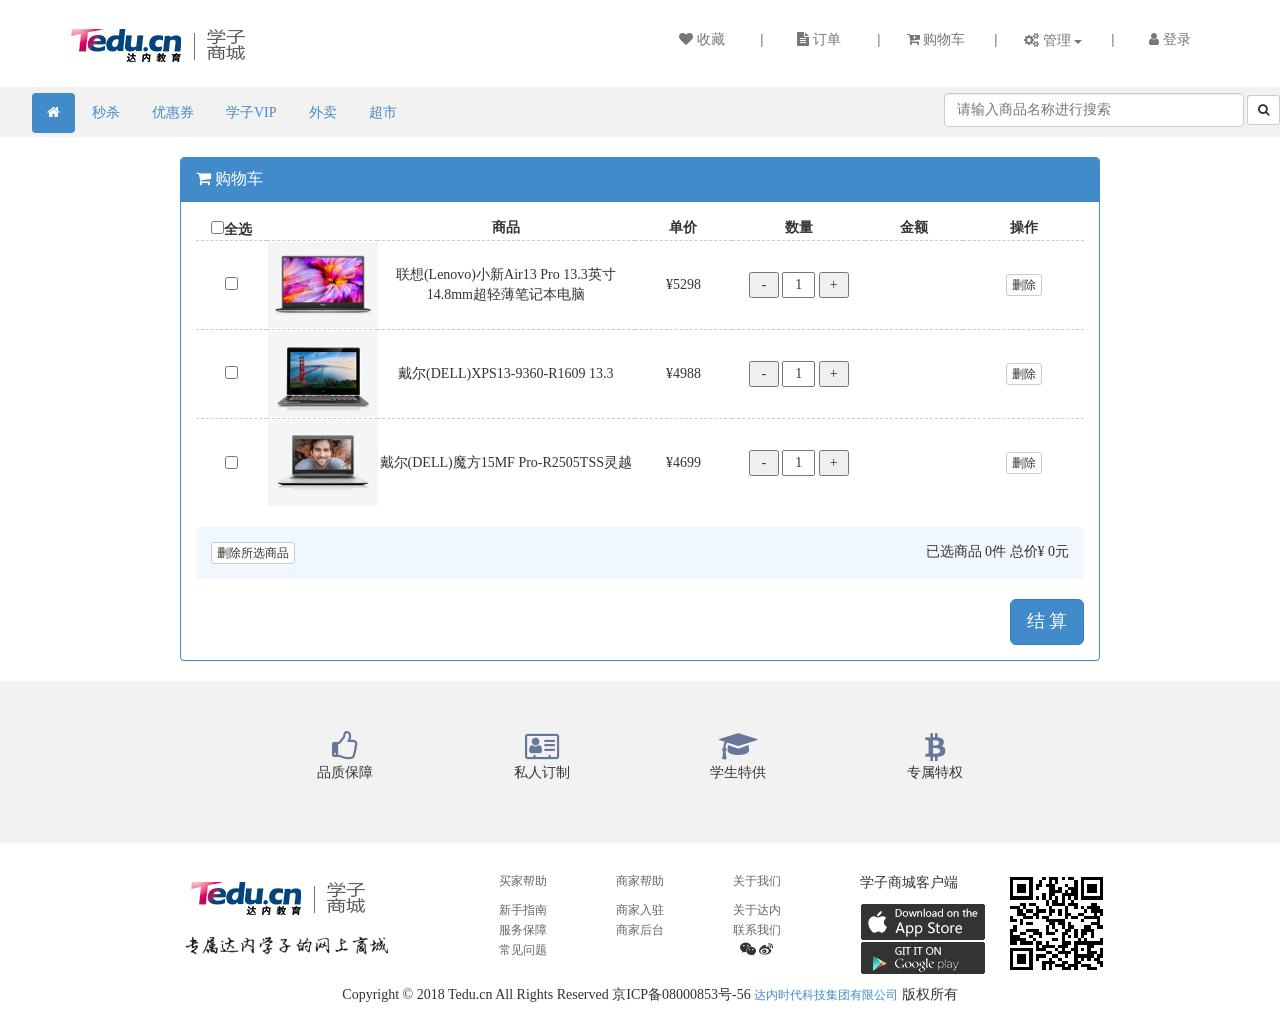
<file: webapps/cecilia/web/cart.html>
<!DOCTYPE html>
<html>

	<head>
		<meta charset="UTF-8">
		<!--edge浏览器H5兼容设置-->
		<meta http-equiv="X-UA-Compatible" content="IE=edge">
		<!--360浏览器H5兼容设置-->
		<meta name="renderer" content="webkit" />
		<title>学子商城</title>
		<meta name="viewport" content="width=device-width, initial-scale=1">
		<!--导入核心文件-->
		<script src="../bootstrap3/js/holder.js"></script>
		<link href="../bootstrap3/css/bootstrap.css" rel="stylesheet" type="text/css">
		<script src="../bootstrap3/jquery-1.9.1.min.js"></script>
		<script src="../bootstrap3/js/bootstrap.js"></script>
		<!-- 字体图标 -->
		<link rel="stylesheet" href="../bootstrap3/font-awesome-4.7.0/css/font-awesome.css" />
		<link rel="stylesheet" type="text/css" href="../css/layout.css" />
		<link rel="stylesheet" type="text/css" href="../css/top.css" />
		<link rel="stylesheet" type="text/css" href="../css/footer.css" />
		<link rel="stylesheet" type="text/css" href="../css/cart.css" />
		<script src="../js/cart.js" type="text/javascript" charset="utf-8"></script>
	</head>

	<body>
		<!--头部-->
		<header class="header">
			<!--学子商城logo-->
			<div class="row">
				<div class="col-md-3">
					<a href="index.html">
						<img src="../images/index/stumalllogo.png" />
					</a>
				</div>
				<!--快捷选项-->
				<div class="col-md-9 top-item">
					<ul class="list-inline pull-right">
						<li><a href="favorites.html"><span class="fa fa-heart"></span>&nbsp;收藏</a></li>
						<li class="li-split">|</li>
						<li><a href="orders.html"><span class="fa fa-file-text"></span>&nbsp;订单</a></li>
						<li class="li-split">|</li>
						<li><a href="cart.html"><span class="fa fa-cart-plus"></span>&nbsp;购物车</a></li>
						<li class="li-split">|</li>
						<li>
							<!--下列列表按钮 ：管理-->
							<div class="btn-group">
								<button type="button" class="btn btn-link dropdown-toggle" data-toggle="dropdown">
									<span id="top-dropdown-btn"><span class="fa fa-gears"></span>&nbsp;管理 <span class="caret"></span></span>
								</button>
								<ul class="dropdown-menu top-dropdown-ul" role="menu">
									<li><a href="password.html">修改密码</a></li>
									<li><a href="userdata.html">个人资料</a></li>
									<li><a href="upload.html">上传头像</a></li>
									<li><a href="address.html">收货管理	</a></li>
								</ul>
							</div>
						</li>
						<li class="li-split">|</li>
						<li><a href="login.html"><span class="fa fa-user"></span>&nbsp;登录</a></li>
					</ul>
				</div>
			</div>
		</header>
		<!--导航 -->
		<!--分割导航和顶部-->
		<div class="row top-nav">
			<div class="col-md-6">
				<ul class="nav nav-pills">
					<li>
						<a href="#"></a>
					</li>
					<li class="active"><a href="index.html"><span class="fa fa-home"></span></a></li>
					<li><a href="#">秒杀</a></li>
					<li><a href="#">优惠券</a></li>
					<li><a href="#">学子VIP</a></li>
					<li><a href="#">外卖</a></li>
					<li><a href="#">超市</a></li>
				</ul>
			</div>
			<div class="col-md-6">
				<form action="search.html" class="form-inline pull-right" role="form">
					<div class="form-group">
						<input type="text" class="form-control" id="search" name="search" placeholder="请输入商品名称进行搜索">
					</div>
					<button type="submit" class="btn btn-default btn-sm"><span class="fa fa-search"></span></button>
				</form>
			</div>
		</div>
		<!--头部结束-->
		<!--导航结束-->
		<div class="container">
			<div class="col-md-offset-1 col-md-10">
				<div class="panel panel-primary">
					<div class="panel-heading">
						<p class="panel-title"><span class="fa fa-shopping-cart"></span> 购物车</p>
					</div>
					<div class="panel-body">
						<form role="form">
							<!--购物车表格开始-->
							<table class="cart-table" width="100%">
								<thead>
									<tr>
										<th width="8%">
											<input type="checkbox" class="ckall" onclick="checkall(this)" />全选</th>
										<th width="110"></th>
										<th width="29%">商品</th>
										<th width="11%">单价</th>
										<th width="15%">数量</th>
										<th width="11%">金额</th>
										<th>操作</th>
									</tr>
								</thead>
								<tbody class="cart-body">
									<tr>
										<td>
											<input type="checkbox" class="ckitem" />
										</td>
										<td><img src="../images/portal/12DELLXPS13-silvery/collect.png" class="img-responsive" /></td>
										<td>联想(Lenovo)小新Air13 Pro 13.3英寸14.8mm超轻薄笔记本电脑</td>
										<td>¥<span id="goodsPrice1">5298</span></td>
										<td>
											<input type="button" value="-" class="num-btn" onclick="reduceNum(1)" />
											<input id="goodsCount1" type="text" size="2" readonly="readonly" class="num-text" value="1">
											<input class="num-btn" type="button" value="+" onclick="addNum(1)" />
										</td>
										<td><span id="goodsCast1"></span></td>
										<td>
											<input type="button" onclick="delCartItem(this)" class="cart-del btn btn-default btn-xs" value="删除" />
										</td>
									</tr>
									<tr>
										<td>
											<input type="checkbox" class="ckitem" />
										</td>
										<td><img src="../images/portal/16LenovoYOGA900green/collect.png" class="img-responsive" /></td>
										<td>戴尔(DELL)XPS13-9360-R1609 13.3</td>
										<td>¥<span id="goodsPrice2">4988</span></td>
										<td>
											<input type="button" value="-" class="num-btn" onclick="reduceNum(2)" />
											<input id="goodsCount2" type="text" size="2" readonly="readonly" class="num-text" value="1">
											<input class="num-btn" type="button" value="+" onclick="addNum(2)" />
										</td>
										<td><span id="goodsCast2"></span></td>
										<td>
											<input type="button" onclick="delCartItem(this)" class="cart-del btn btn-default btn-xs" value="删除" />
										</td>
									</tr>
									<tr>
										<td>
											<input type="checkbox" class="ckitem" />
										</td>
										<td><img src="../images/portal/13LenovoIdeaPad310_silvery/collect.png" class="img-responsive" /></td>
										<td>戴尔(DELL)魔方15MF Pro-R2505TSS灵越</td>
										<td>¥<span id="goodsPrice3">4699</span></td>
										<td>
											<input type="button" value="-" class="num-btn" onclick="reduceNum(3)" />
											<input id="goodsCount3" type="text" size="2" readonly="readonly" class="num-text" value="1">
											<input class="num-btn" type="button" value="+" onclick="addNum(3)" />
										</td>
										<td><span id="goodsCast3"></span></td>
										<td>
											<input type="button" onclick="delCartItem(this)" class="cart-del btn btn-default btn-xs" value="删除" />
										</td>
									</tr>
								</tbody>
							</table>
							<div class="total-bar">
								<a href="javascript:selDelCart()" class="cart-del-sel btn btn-default btn-xs">删除所选商品</a>
								<span class="pull-right">已选商品
								<span id="selectCount">0</span>件 总价¥
								<span id="selectTotal">0</span>元
								</span>
							</div>
							<div>
								<span class="pull-right">
								<input type="button" value="  结  算  " class="btn btn-primary btn-lg link-account" />
							</span>
							</div>
						</form>
					</div>
				</div>
			</div>
		</div>
		<!--页脚开始-->
		<div class="clearfix"></div>
		<footer class="footer">
			<!-- 品质保障，私人定制等-->
			<div class="text-center rights container">
				<div class="col-md-offset-2 col-md-2">
					<span class="fa fa-thumbs-o-up"></span>
					<p>品质保障</p>
				</div>
				<div class="col-md-2">
					<span class="fa fa-address-card-o"></span>
					<p>私人订制</p>
				</div>
				<div class="col-md-2">
					<span class="fa fa-graduation-cap"></span>
					<p>学生特供</p>
				</div>
				<div class="col-md-2">
					<span class="fa fa-bitcoin"></span>
					<p>专属特权</p>
				</div>
			</div>
			<!--联系我们、下载客户端等-->
			<div class="container beforeBottom">
				<div class="col-md-offset-1 col-md-3">
					<div><img src="../images/index/stumalllogo.png" alt="" class="footLogo" /></div>
					<div><img src="../images/index/footerFont.png" alt="" /></div>
				</div>
				<div class="col-md-4 callus text-center">
					<div class="col-md-4">
						<ul>
							<li>
								<a href="#">
									<p>买家帮助</p>
								</a>
							</li>
							<li><a href="#">新手指南</a></li>
							<li><a href="#">服务保障</a></li>
							<li><a href="#">常见问题</a></li>
						</ul>
					</div>
					<div class="col-md-4">
						<ul>
							<li>
								<a href="#">
									<p>商家帮助</p>
								</a>
							</li>
							<li><a href="#">商家入驻</a></li>
							<li><a href="#">商家后台</a></li>
						</ul>
					</div>
					<div class="col-md-4">
						<ul>
							<li>
								<a href="#">
									<p>关于我们</p>
								</a>
							</li>
							<li><a href="#">关于达内</a></li>
							<li><a href="#">联系我们</a></li>
							<li>
								<span class="fa fa-wechat"></span>
								<span class="fa fa-weibo"></span>
							</li>
						</ul>
					</div>
				</div>
				<div class="col-md-4">
					<div class="col-md-5">
						<p>学子商城客户端</p>
						<img src="../images/index/ios.png" class="lf">
						<img src="../images/index/android.png" alt="" class="lf" />
					</div>
					<div class="col-md-6">
						<img src="../images/index/erweima.png">
					</div>
				</div>
			</div>
			<!-- 页面底部-备案号 #footer -->
			<div class="col-md-12 text-center bottom">
				Copyright © 2018 Tedu.cn All Rights Reserved 京ICP备08000853号-56 <a target="_blank" style="font-size: 12px" href="http://www.tedu.cn/">达内时代科技集团有限公司</a> 版权所有
			</div>
		</footer>
		<!--页脚结束-->
		<script type="text/javascript">
			$(function() {
				//返回链接
				$(".link-account").click(function() {
					location.href = "orderConfirm.html";
				})
			})
		</script>
	</body>

</html>
</file>
<file: webapps/cecilia/css/layout.css>
/*通用的去ul默认格式*/
ul,li {
	margin: 0;
	padding: 0;
	list-style: none;
}
body {
	font-family: "微软雅黑", "黑体";
}
.txtred{
	color: red;
}
.title-row-2 {
	line-height: 1.2em;
	height: 2.4em;
	overflow: hidden;
	display: -webkit-box;
	-webkit-line-clamp: 2;
	-webkit-box-orient: vertical;
}
.title-row-1 {
	line-height: 1.2em;
	height: 1.2em;
	overflow: hidden;
	display: -webkit-box;
	-webkit-line-clamp: 1;
	-webkit-box-orient: vertical;
}
.li-row-1 {
	line-height: 1.2em;
	height: 1.2em;
	overflow: hidden;
	display: -webkit-box;
	-webkit-line-clamp: 1;
	-webkit-box-orient: vertical;
}
.text-row-3 {
	line-height: 1.2em;
	height: 3.6em;
	overflow: hidden;
	display: -webkit-box;
	-webkit-line-clamp: 3;
	-webkit-box-orient: vertical;
}
.text-row-2 {
	line-height: 1.2em;
	height: 2.4em;
	overflow: hidden;
	display: -webkit-box;
	-webkit-line-clamp: 2;
	-webkit-box-orient: vertical;
}
.text-row-1 {
	line-height: 1.2em;
	height: 1.2em;
	overflow: hidden;
	display: -webkit-box;
	-webkit-line-clamp: 1;
	-webkit-box-orient: vertical;
}
</file>
<file: webapps/cecilia/css/webindex.css>
/*轮换层大小*/
#myCarousel {
	width: 100%;
}
/*accordion是左侧导航条*/
#accordion {
	min-height: 300px;
}
/*左右两侧的阴影效果*/
.carousel-control.left {
	background-image: none;
	background-color: #666666;
	width: 40px;
	height: 60px;
	margin: 160px 0 0 20px;
	border-radius: 5px;
}
.carousel-control.right {
	background-image: none;
	background-color: #666666;
	width: 40px;
	height: 60px;
	margin: 160px 20px 0 0;
	border-radius: 5px;
}
/*主页一级分类菜单 ul*/
.index-menu {
	width: 100%;
	margin-left: 5%;
	padding: 5px 0;
	background-color: #4288c3;
	color: #ffffff;
	border-radius: 5px;
}
/*主页一级分类菜单项 li*/
.index-menu li {
	line-height: 18px;
	height: 18px;
	text-align: center;
	cursor: pointer;
}
/*主页二级分类菜单 ul*/
.second-menu {
	background-color: #f5f5f5;
	color: #4288c3;
}
/*主页二级分类菜单项 li*/
.second-menu li {
	cursor: pointer;
	text-align: center;
}
/*主页三级分类菜单 ul*/
.third-menu {
	background-color: #f5f5f5;
	color: #666666;
}
/*主页三级分类菜单项 li*/
.third-menu li {
	cursor: pointer;
	text-align: center;
}
/*设置相对位置和绝对位置定位分类div*/
#indexMenu {
	position: static;
}
#showIndex {
	position: absolute;
	display: none;
	min-width: 130px;
	min-height: 50px;
	background-color: #f5f5f5;
	left: 195px;
	top: 0;
	z-index: 1;
	border: 2px solid #4288c3;
	border-left: none;
}
#showSecond {
	position: absolute;
	display: none;
	min-width: 130px;
	min-height: 50px;
	background-color: #f5f5f5;
	left: 323px;
	top: 0;
	z-index: 1;
	border: 2px solid #4288c3;
	border-left: none;
}
/*推荐栏目格式*/
.panel-item>div {
	padding: 2px 0;
	border-bottom: 1px solid #f5f5f5;
}
</file>
<file: webapps/cecilia/css/footer.css>
/*图标加大 颜色*/
 .rights .fa {
 	font-size: 30px;
 	color: #667799;
 }
 /*图片小间距*/
 img {
 	margin: 1px;
 }
 /*超链接样式*/
 .callus a {
 	font-size: 12px;
 	text-decoration: none;
 	color: #666666;
 }
 /*底部填充高*/
 .bottom {
 	margin: 10px;
 }
 /*权益整行的颜色和填充*/
 .rights {
 	width: 100%;
 	padding: 50px;
 	background-color: #F2F2F2;
 }
 /*联系我们那一整行的填充*/
 .beforeBottom {
 	padding-top: 30px;
 }
</file>
<file: webapps/cecilia/css/top.css>
/*页眉的内填充*/
.header {
	padding: 20px 60px;
}
/*顶部选项总体*/
.top-item a {
	color: #777777;
	line-height: 40px;
}
/*顶部选项的li宽*/
.top-item li {
	width: 100px;
	text-align: center;
}
/*顶部选项竖线  |  的宽度*/
.top-item .li-split {
	width: 10px;
}
/*搜索文本框宽度*/
#search {
	width: 300px;
}
/*顶部导航条*/
.top-nav {
	background-color: #F2F2F2;
	height: 50px;
	padding-top: 6px;
	margin-bottom: 20px;
}
/*管理下拉框样式*/
#top-dropdown-btn {
	color: #777777;
}
/*管理下拉框li*/
.top-dropdown-ul li {
	width: 100%;
}
</file>
<file: webapps/cecilia/css/cart.css>
/*表格文字居中*/
.cart-table {
	text-align: center;
}
/*表头文字居中*/
.cart-table th {
	text-align: center;
}
/*数量数字居中*/
.cart-table input {
	text-align: center;
}
/*加减按钮宽度*/
.num-btn {
	width: 30px;
}
/*每行间隙*/
.cart-table tbody tr {
	border-top: 1px dashed #cccccc;
}
/*总价条*/
.total-bar {
	margin: 20px 0;
	background-color: #f0f7fe;
	padding: 15px;
	border-radius: 5px;
}
</file>
